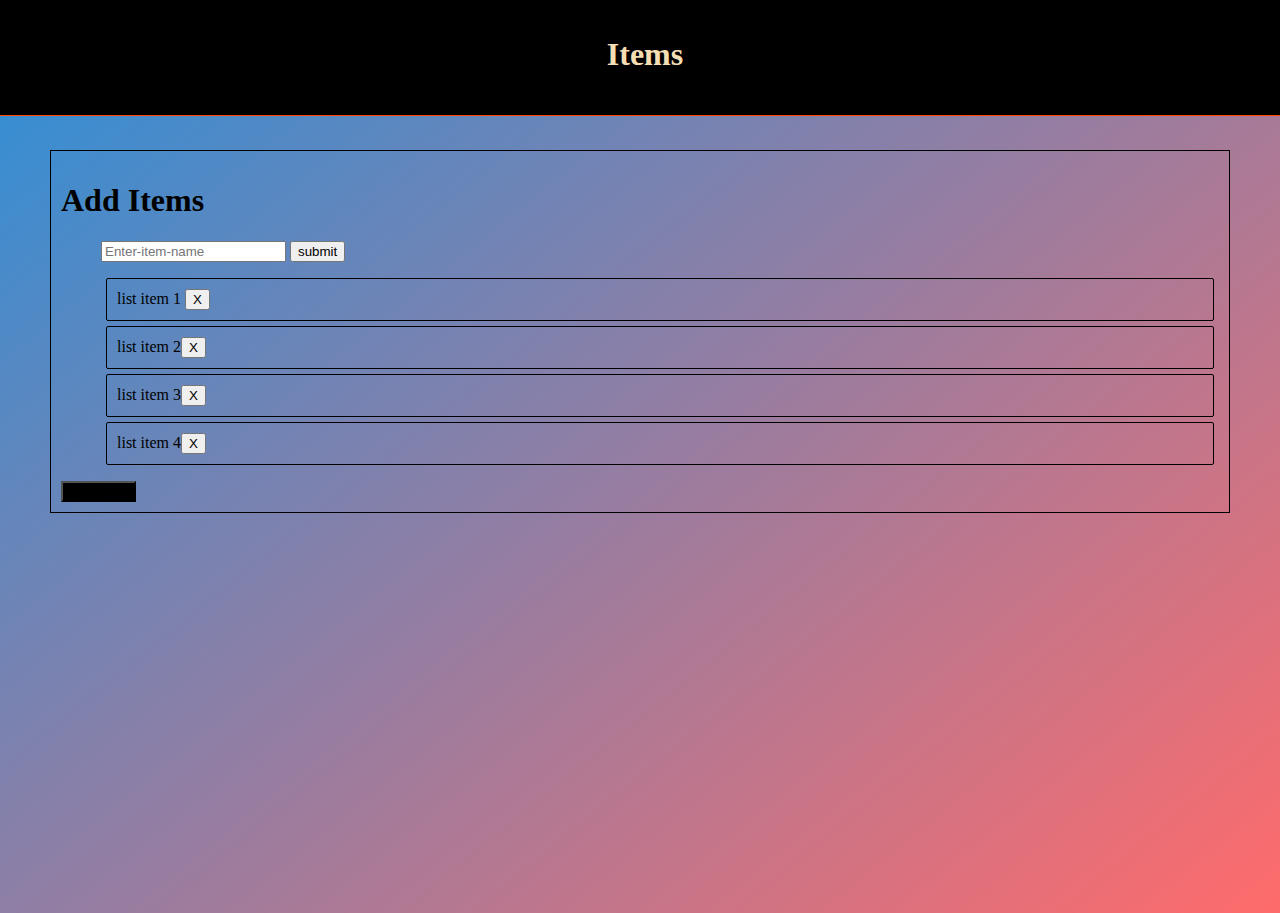
<file: js DOM/index.html>
<!DOCTYPE html>
<html>
    <head>
            <meta charset="UTF-8">
            <meta name="viewport" content="width=device-width, initial-scale=1.0">
            <meta http-equiv="X-UA-Compatible" content="ie=edge">
            <link rel="stylesheet" href="https://maxcdn.bootstrapcdn.com/bootstrap/4.0.0-beta/css/bootstrap.min.css" integrity="sha384-/Y6pD6FV/Vv2HJnA6t+vslU6fwYXjCFtcEpHbNJ0lyAFsXTsjBbfaDjzALeQsN6M" crossorigin="anonymous">
        <title> MY WEB</title>
        <style>
        body{
           background:linear-gradient(-39deg, #ff6b6b 0%, #2b90d9 100%); 
           margin:auto;
        }

        .container{
            border:black 1px solid;
            padding:10px;
            margin:50px;
            position:relative;
            top:100px;
        }

        #main-header{
            text-align: center;
            width:100%;
            margin-top:0px;
            color:wheat;
            display:block;
            border-bottom:orangered 1px solid;
            background-color:black;
            padding-top:15px;
            padding-left: 10px;
            padding-bottom: 20px;
            position: fixed;
            top:0px;
            left:0px;
            box-sizing: border-box;
            z-index: 2;
        }

        .list{
            padding:10px;
            margin:auto;
        }

        .group{
            padding:10px;
            list-style:none;
            border: black 1px solid;
            border-radius: 2px;
            margin:5px;
        }

        .butn{
            display:block;
            background-color:black;

        }

        #forms{
            padding-left: 40px;
        }
        
        </style>
    </head>

    <body>
        <header id="main-header">
            <h1 > Items</h1>
        </header>
        
        <div class="container">
            <h1 id="sub-heading">Add Items</h1>
            <form id="forms">
                <input  type="text" placeholder="Enter-item-name" required="required" class="text" id="item" >
                <input type="submit" required="required" class="btn btn-dark" value="submit" >
            </form>

            <ul id="list">
                <li class="group">list item 1 <button class="btn btn-danger btn-sm float-right">X</button></li>
                <li class="group">list item 2<button class="btn btn-danger btn-sm float-right">X</button></li>
                <li  class="group">list item 3<button class="btn btn-danger btn-sm float-right">X</button></li>
                <li class="group">list item 4<button class="btn btn-danger btn-sm float-right">X</button></li>
            </ul>

            <button class="btn btn-block butn">Click here </button>

        </div>
        <div style="margin-top:500px;"></div>
        <script src="dom.js"></script>
    </body>
</html>
</file>
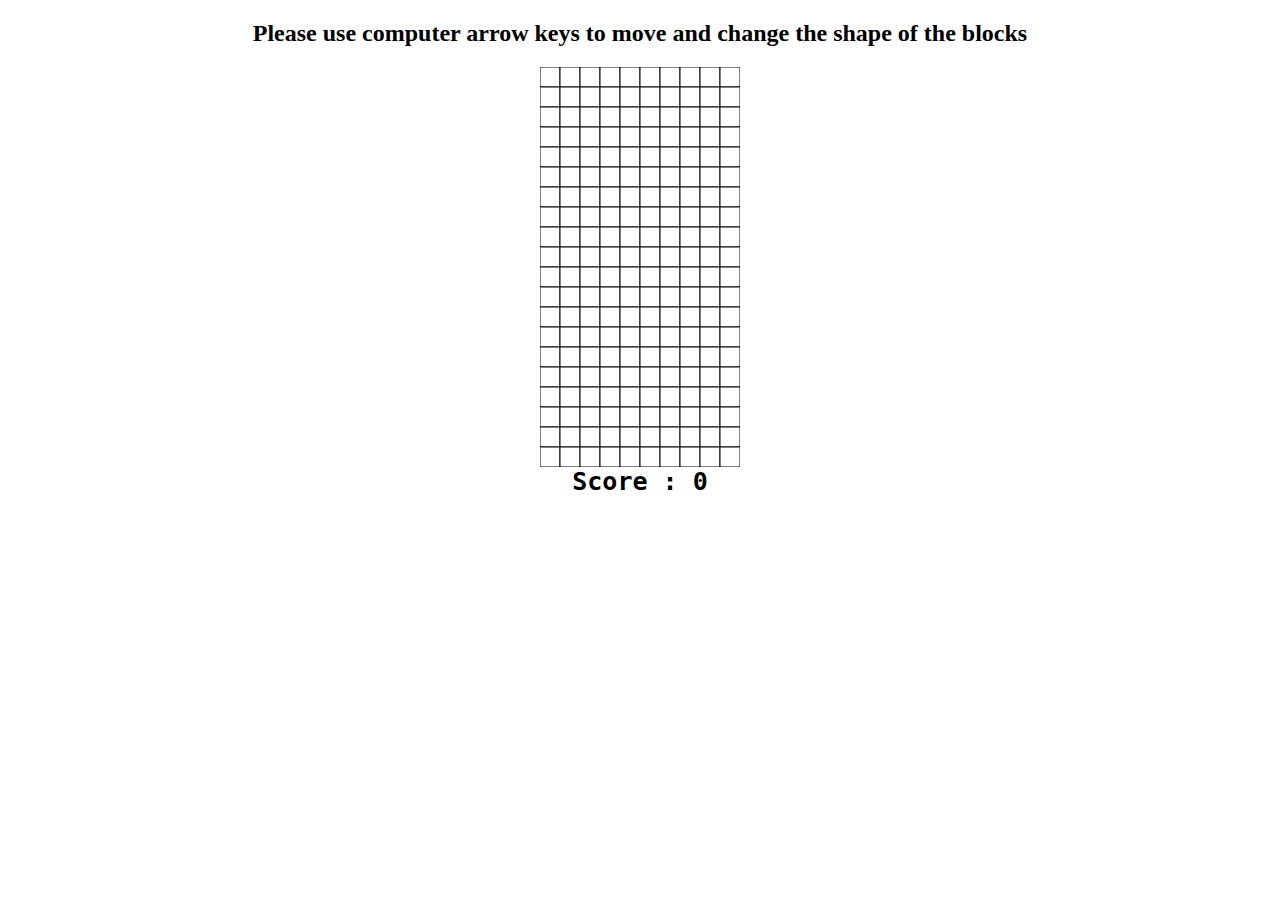
<file: Tetris-JavaScript-master/index.html>
<html>
<head>
    <title>Tetris Game JS</title>
    <style>
        #score{
            display: inline-block;
        }
        
        h2{
            margin:20px;
        }
        div{
            font-size: 25px;
            font-weight: bold;
            font-family: monospace;
            text-align: center;
        }
        canvas{
            display: block;
            margin:0 auto;
            /*color:rgb(255, 238, 0);*/
        }
    </style>
</head>
<body>
    
    <h2 style="text-align:center;"> Please use computer arrow keys to move and change the shape of the blocks</h2>

    <canvas id="tetris" width="200" height="400"></canvas>
    <div>
        Score : <div id="score">0</div>
    </div>
    <script src="tetrominoes.js"></script>
    <script src="tetris.js"></script>
</body>
</html>
</file>
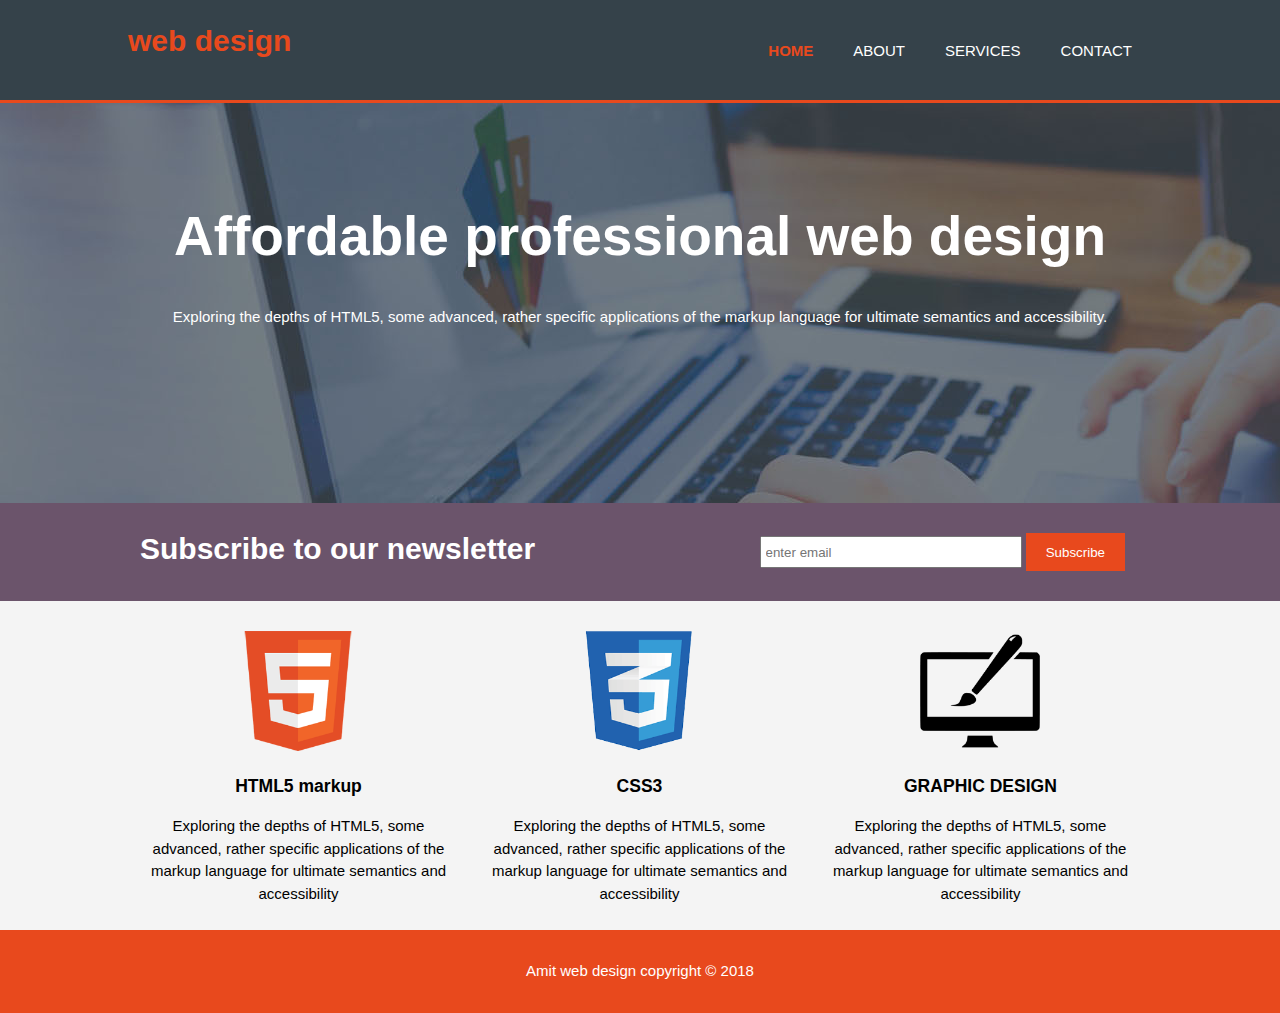
<file: website/index.html>
<!DOCTYPE html>
<html>
<head>
    <meta charset="utf-8">
    
<meta name="viewport" content="width=device-width, initial-scale=1.0">

    <title>MY FIRST WEBSITE</title>
    <link rel="stylesheet" href="style.css">
</head>
<body>
    <header>
         <div class="container">
            <div id="branding"> 
                <h1><span class="highlight">web design<span> </h1>
            </div>
            <nav>
                <ul>
                    <li class="current"><a href="#">HOME</a></li>
                    <li><a href="#">ABOUT</a></li>
                    <li><a href="#">SERVICES</a></li>
                    <li><a href="#">CONTACT</a></li>
                </ul>
            </nav>
         </div>

    </header>

    <section id="showcase">
        <div class="container">
            <h1>Affordable professional web design</h1>
            <p>Exploring the depths of HTML5, some advanced, rather specific applications of the markup language for ultimate semantics and accessibility.
            </p>
        </div>
    </section>

    <section id="newsletter">
        <div class="container">
            <h1>Subscribe to our newsletter</h1>
            <form >
                <input type="email" placeholder="enter email">
                <button type="submit" class="button1">Subscribe</button>
            </form>
        </div>
    </section>

    <section id="boxes">
        <div class="container">
            <div class="box">
                <img src="html.png">
                <h3>HTML5 markup</h3>
                <p>Exploring the depths of HTML5, some advanced, rather specific applications of the markup language for ultimate semantics and accessibility</p>    
            </div>

            <div class="box">
                    <img src="css.png">
                 <h3>CSS3</h3>
                <p>Exploring the depths of HTML5, some advanced, rather specific applications of the markup language for ultimate semantics and accessibility</p>    
            </div>

            <div class="box">
                    <img src="brush.png">
              <h3>GRAPHIC DESIGN</h3>
              <p>Exploring the depths of HTML5, some advanced, rather specific applications of the markup language for ultimate semantics and accessibility</p>    
            </div>
        </div>
    </section>

    <footer>
        <p>Amit web design copyright &copy; 2018</p>
    </footer>

</body>
</html>
</file>
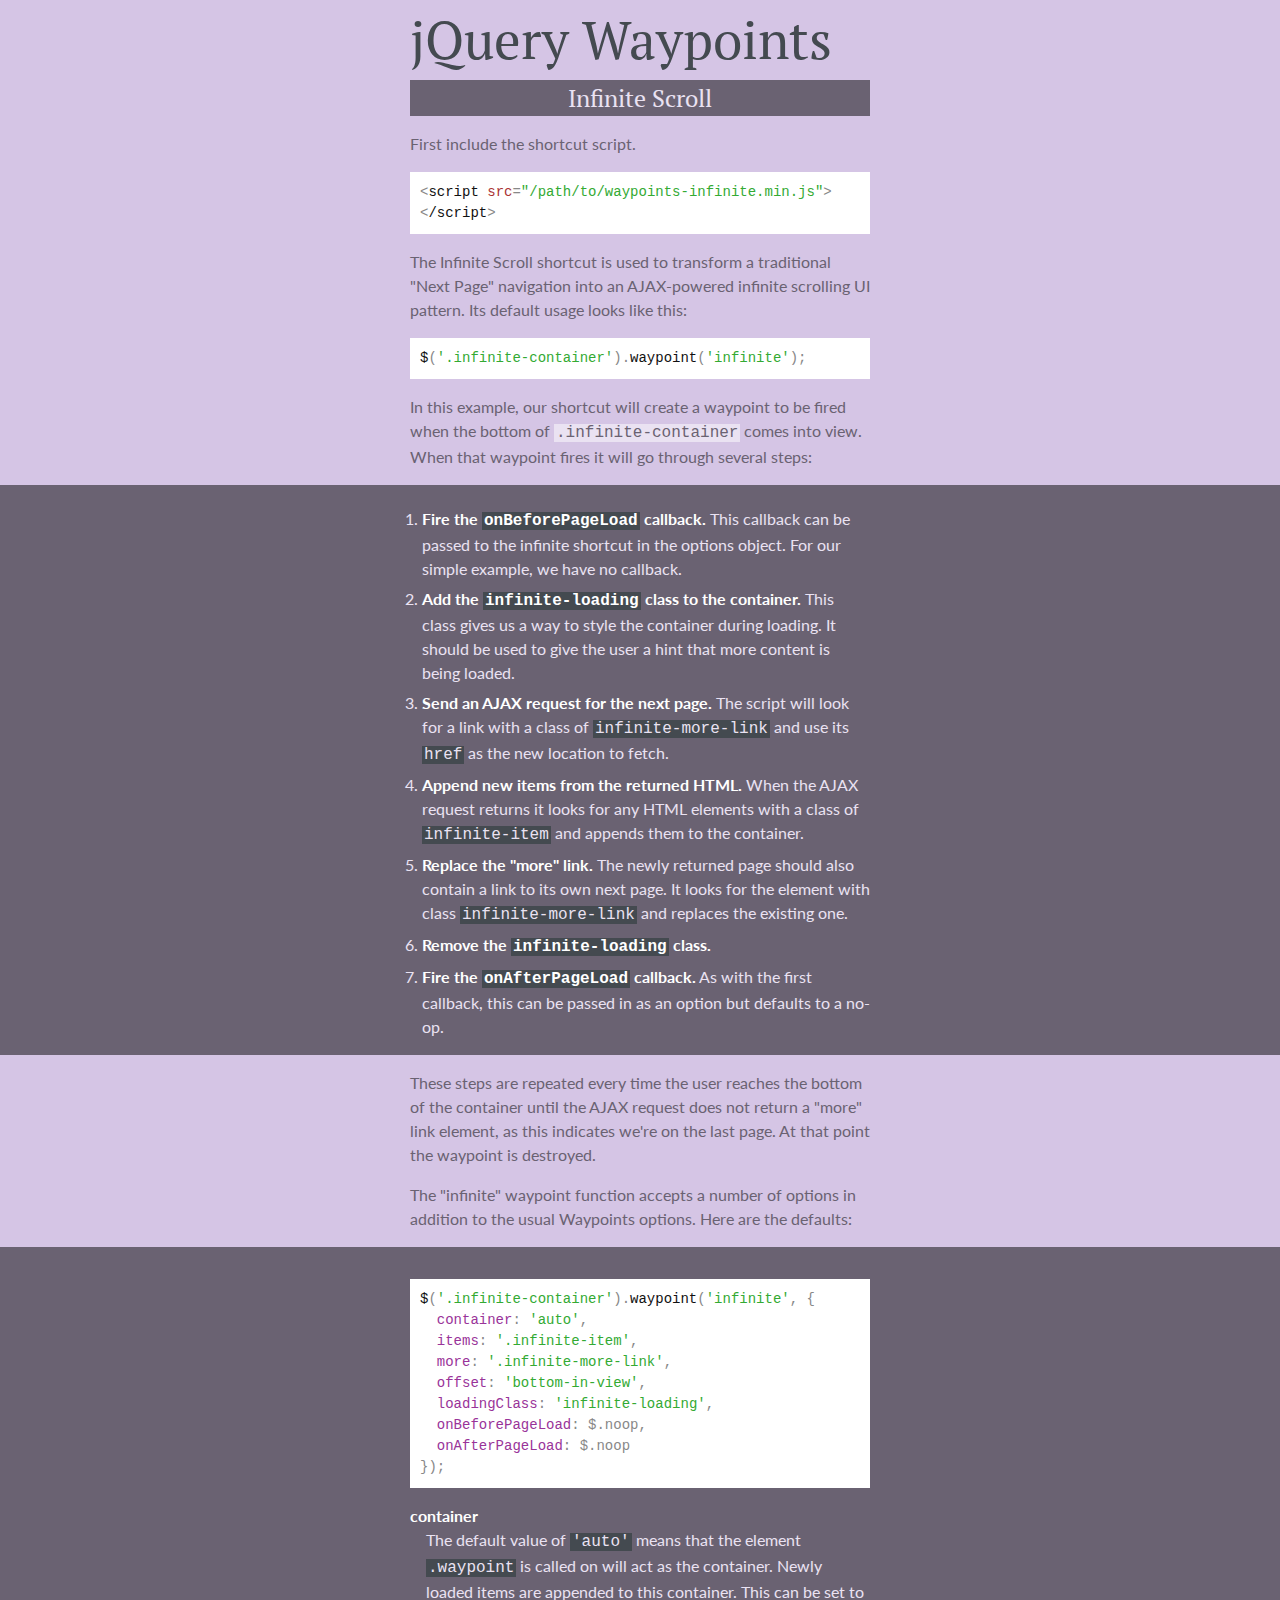
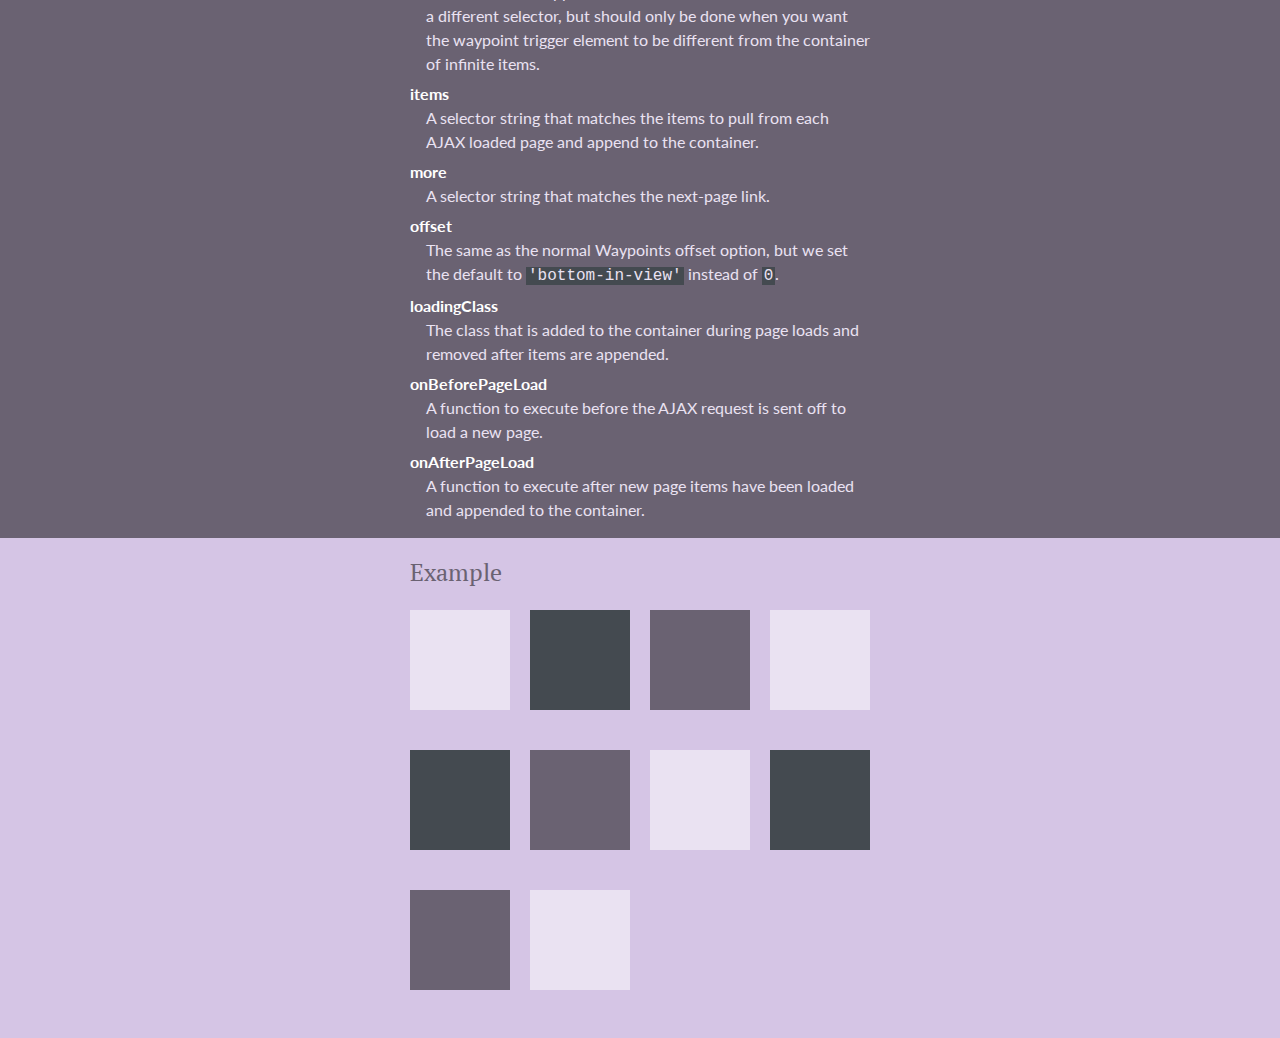
<file: vendor/jquery-waypoints/shortcuts/infinite-scroll/index.html>
<!DOCTYPE html>

<html lang="en-US">
<head>
  <meta http-equiv="content-type" content="text/html; charset=UTF-8">
  <title>jQuery Waypoints Infinite Shortcut</title>
  <meta name="description" content="A jQuery Waypoints shortcut extension for easier infinite scrolling">
  <meta name="viewport" content="width=480">

  <link href='http://fonts.googleapis.com/css?family=Ubuntu+Mono|Lato:400,700|PT+Serif:700' rel='stylesheet' type='text/css'>
  <style type="text/css">
    * {
      margin:0;
      padding:0;
    }

    body {
      font-size:16px;
      line-height:1.5;
      color:#6a6272;
      background:#d5c5e5;
      padding-bottom:16px;
      font-family:"Lato", sans-serif;
    }

    .inner {
      width:460px;
      padding:0 10px;
      margin:0 auto;
    }

    h1, h2, h3, h4 {
      font-family:"PT Serif", serif;
      font-weight:normal;
    }

    h1 {
      font-size:53px;
      color:#444a50;
    }

    h2 {
      text-align:center;
      background:#6a6272;
      color:#eae2f2;
      font-size:24px;
    }

    pre {
      white-space:pre-wrap;
      font-size:14px;
      background:#fff;
      padding:10px;
    }

    code {
      font-family:"Ubuntu Mono", monospace;
    }

    p, pre, ul, .example, dl {
      margin-top:16px;
    }

    h3 {
      font-size:24px;
    }

    ol {
      margin-left:12px;
    }

    li {
      margin-top:6px;
    }

    .steps {
      background:#6a6272;
      color:#eae2f2;
      padding:16px 0;
      margin-top:16px;
    }

    .options {
      background:#6a6272;
      color:#eae2f2;
      padding:16px 0;
      margin-top:16px;
    }

    dt {
      font-weight:bold;
      color:#fff;
      margin-top:6px;
    }

    dd {
      margin-left:16px;
    }

    .fn {
      color:#111;
    }
    .kw {
      color:#a33;
    }
    .str {
      color:#3a3;
    }
    .cm {
      color:#33a;
    }
    .key {
      color:#939;
    }

    p code, li code, dl code {
      padding:0 2px;
      background:#eae2f2;
    }

    .steps li code, .options dl code {
      background:#444a50;
    }

    .options strong, .steps strong {
      color:#fff;
    }

    pre code {
      color:#888;
    }

    .infinite-container {
      width:480px;
      margin-left:-20px;
      overflow:hidden;
      position:relative;
    }

    .infinite-container.infinite-loading:after {
      content:"Loading...";
      height:30px;
      line-height:30px;
      position:absolute;
      left:0;
      right:0;
      bottom:0;
      text-align:center;
      background:#6a6272;
      color:#eae2f2;
    }

    .infinite-item {
      float:left;
      width:100px;
      height:100px;
      background:#444a50;
      margin:20px 0 20px 20px;
    }
    .infinite-item:nth-child(3n) {
      background:#6a6272;
    }
    .infinite-item:nth-child(3n+1) {
      background:#eae2f2;
    }

    .infinite-more-link {
      visibility:hidden;
    }
  </style>
</head>
<body>

<div class="header inner">
  <h1>jQuery Waypoints</h1>
  <h2 class="my-sticky-element">Infinite Scroll</h2>
</div>

<div class="inner">
  <p>First include the shortcut script.</p>

  <pre><code>&lt;<span class="fn">script</span> <span class="kw">src</span>=<span class="str">"/path/to/waypoints-infinite.min.js"</span>&gt;&lt;<span class="fn">/script</span>&gt;</code></pre>

  <p>The Infinite Scroll shortcut is used to transform a traditional "Next Page" navigation into an AJAX-powered infinite scrolling UI pattern. Its default usage looks like this:</p>

  <pre><code><span class="fn">$</span>(<span class="str">'.infinite-container'</span>).<span class="fn">waypoint</span>(<span class="str">'infinite'</span>);</code></pre>

  <p>In this example, our shortcut will create a waypoint to be fired when the bottom of <code>.infinite-container</code> comes into view. When that waypoint fires it will go through several steps:</p>
</div>

<div class="steps">
  <div class="inner">
    <ol>
      <li><strong>Fire the <code>onBeforePageLoad</code> callback.</strong> This callback can be passed to the infinite shortcut in the options object. For our simple example, we have no callback.</li>
      <li><strong>Add the <code>infinite-loading</code> class to the container.</strong> This class gives us a way to style the container during loading. It should be used to give the user a hint that more content is being loaded.</li>
      <li><strong>Send an AJAX request for the next page.</strong> The script will look for a link with a class of <code>infinite-more-link</code> and use its <code>href</code> as the new location to fetch.</li>
      <li><strong>Append new items from the returned HTML.</strong> When the AJAX request returns it looks for any HTML elements with a class of <code>infinite-item</code> and appends them to the container.</li>
      <li><strong>Replace the "more" link.</strong> The newly returned page should also contain a link to its own next page. It looks for the element with class <code>infinite-more-link</code> and replaces the existing one.</li>
      <li><strong>Remove the <code>infinite-loading</code> class.</strong></li>
      <li><strong>Fire the <code>onAfterPageLoad</code> callback.</strong> As with the first callback, this can be passed in as an option but defaults to a no-op.</li>
    </ol>
  </div>
</div>

<div class="inner">
  <p>These steps are repeated every time the user reaches the bottom of the container until the AJAX request does not return a "more" link element, as this indicates we're on the last page. At that point the waypoint is destroyed.</p>

  <p>The "infinite" waypoint function accepts a number of options in addition to the usual Waypoints options. Here are the defaults:</p>
</div>

<div class="options">
  <div class="inner">
    <pre><code><span class="fn">$</span>(<span class="str">'.infinite-container'</span>).<span class="fn">waypoint</span>(<span class="str">'infinite'</span>, {
  <span class="key">container</span>: <span class="str">'auto'</span>,
  <span class="key">items</span>: <span class="str">'.infinite-item'</span>,
  <span class="key">more</span>: <span class="str">'.infinite-more-link'</span>,
  <span class="key">offset</span>: <span class="str">'bottom-in-view'</span>,
  <span class="key">loadingClass</span>: <span class="str">'infinite-loading'</span>,
  <span class="key">onBeforePageLoad</span>: $.noop,
  <span class="key">onAfterPageLoad</span>: $.noop
});</code></pre>

    <dl>
      <dt>container</dt>
      <dd>The default value of <code>'auto'</code> means that the element <code>.waypoint</code> is called on will act as the container. Newly loaded items are appended to this container. This can be set to a different selector, but should only be done when you want the waypoint trigger element to be different from the container of infinite items.</dd>
      <dt>items</dt>
      <dd>A selector string that matches the items to pull from each AJAX loaded page and append to the container.</dd>
      <dt>more</dt>
      <dd>A selector string that matches the next-page link.</dd>
      <dt>offset</dt>
      <dd>The same as the normal Waypoints offset option, but we set the default to <code>'bottom-in-view'</code> instead of <code>0</code>.</dd>
      <dt>loadingClass</dt>
      <dd>The class that is added to the container during page loads and removed after items are appended.</dd>
      <dt>onBeforePageLoad</dt>
      <dd>A function to execute before the AJAX request is sent off to load a new page.</dd>
      <dt>onAfterPageLoad</dt>
      <dd>A function to execute after new page items have been loaded and appended to the container.</dd>
    </dl>
  </div>
</div>

<div class="inner example">
  <h3>Example</h3>
  <div class="infinite-container">
    <div class="infinite-item"></div>
    <div class="infinite-item"></div>
    <div class="infinite-item"></div>
    <div class="infinite-item"></div>
    <div class="infinite-item"></div>
    <div class="infinite-item"></div>
    <div class="infinite-item"></div>
    <div class="infinite-item"></div>
    <div class="infinite-item"></div>
    <div class="infinite-item"></div>
  </div>

  <a href="." class="infinite-more-link">More</a>
</div>

<script src="http://ajax.googleapis.com/ajax/libs/jquery/1.8/jquery.min.js"></script>
<script src="../../waypoints.js"></script>
<script src="waypoints-infinite.js"></script>

<script type="text/javascript">
$(document).ready(function() {
  $('.infinite-container').waypoint('infinite');
});
</script>

</body>
</html>
</file>
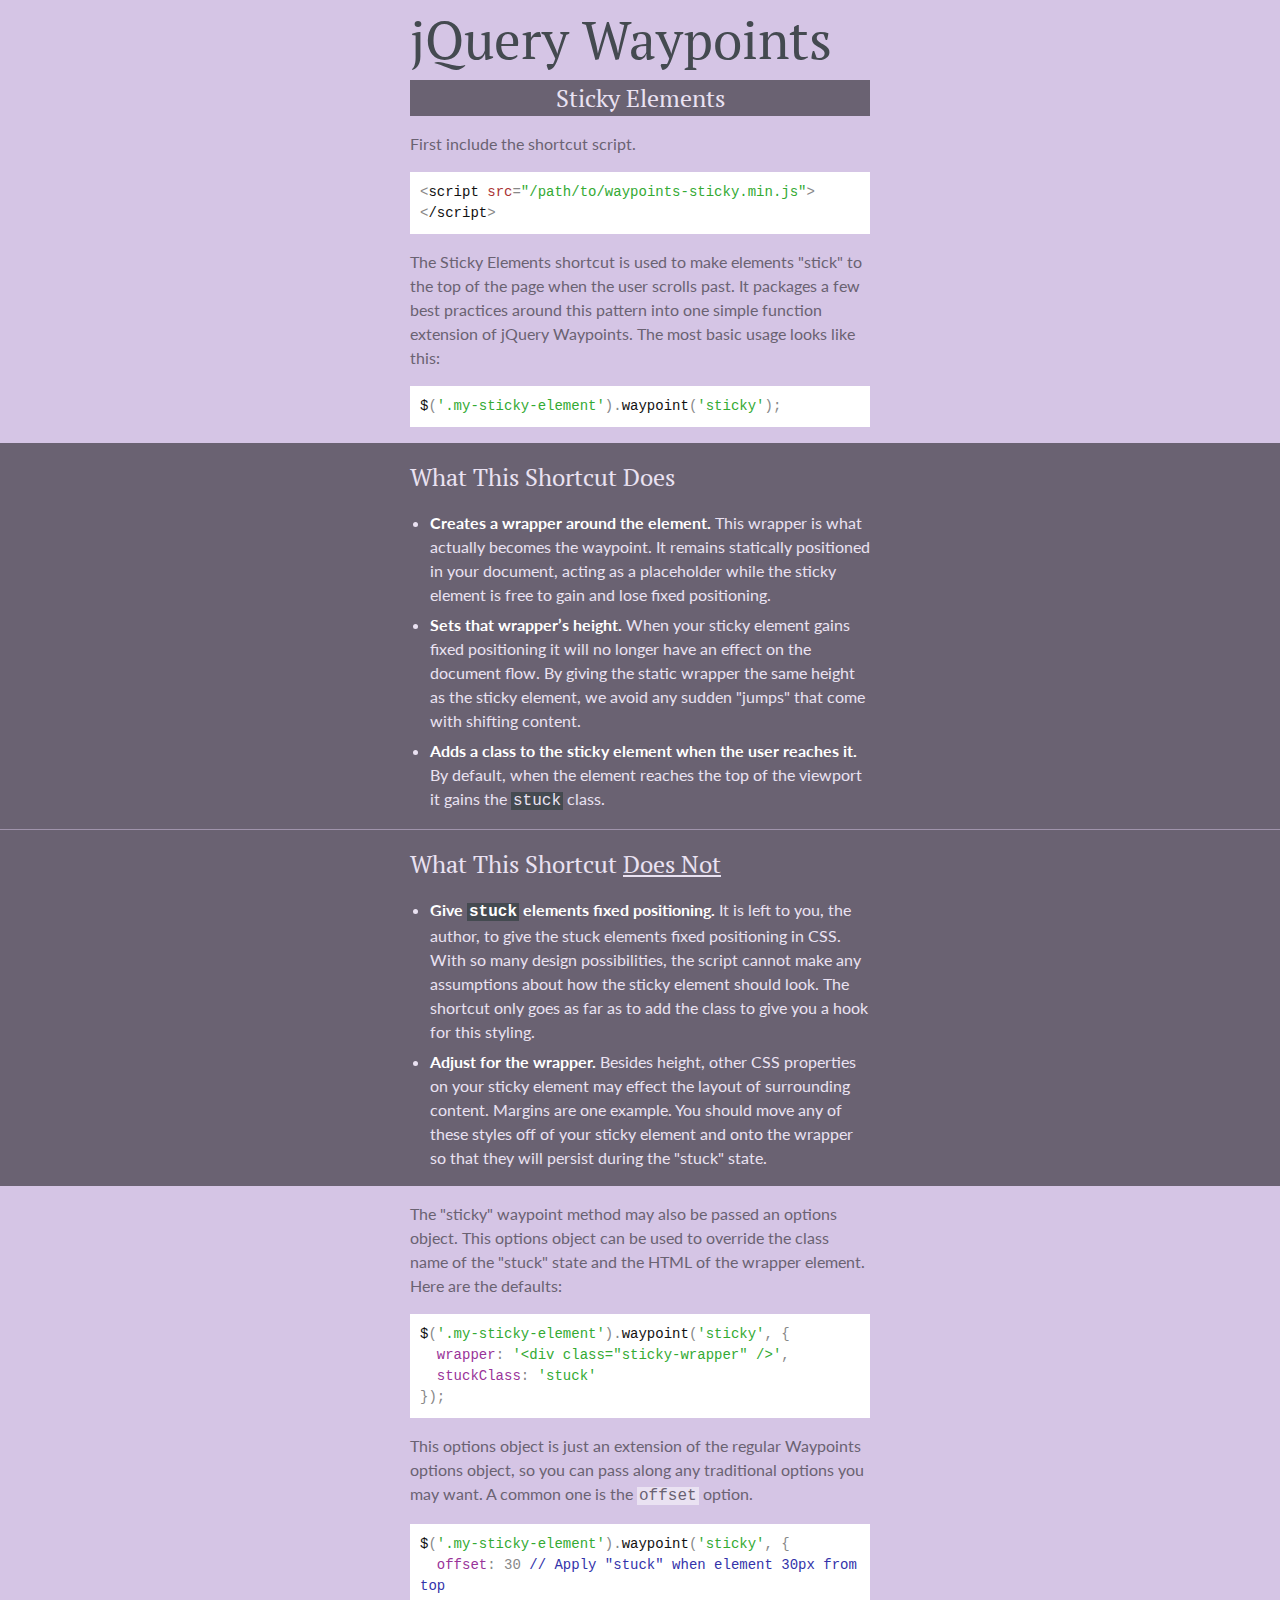
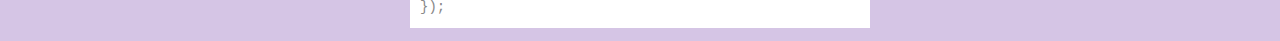
<file: vendor/jquery-waypoints/shortcuts/sticky-elements/index.html>
<!DOCTYPE html>

<html lang="en-US">
<head>
	<meta http-equiv="content-type" content="text/html; charset=UTF-8">
	<title>jQuery Waypoints Sticky Shortcut</title>
	<meta name="description" content="A jQuery Waypoints shortcut extension for easier sticky elements">
	<meta name="viewport" content="width=480">

	<link href='http://fonts.googleapis.com/css?family=Ubuntu+Mono|Lato:400,700|PT+Serif:700' rel='stylesheet' type='text/css'>
	<style type="text/css">
		* {
			margin:0;
			padding:0;
		}

		body {
			font-size:16px;
      line-height:1.5;
      color:#6a6272;
      background:#d5c5e5;
      padding-bottom:16px;
      font-family:"Lato", sans-serif;
		}

		.inner {
			width:460px;
			padding:0 10px;
			margin:0 auto;
		}

		h1, h2, h3, h4 {
      font-family:"PT Serif", serif;
      font-weight:normal;
    }

		h1 {
			font-size:53px;
      color:#444a50;
		}

		h2.my-sticky-element {
			text-align:center;
			background:#6a6272;
      color:#eae2f2;
			width:460px;
			margin:0 auto;
			font-size:24px;
		}

		.my-sticky-element.stuck {
			position:fixed;
			top:0;
			box-shadow:0 2px 4px rgba(0, 0, 0, .3);
		}

		pre {
      white-space:pre-wrap;
      font-size:14px;
      background:#fff;
      padding:10px;
    }

    code {
      font-family:"Ubuntu Mono", monospace;
    }

		p, pre, ul {
			margin-top:16px;
		}

		h3 {
			font-size:24px;
		}

		ul {
			margin-left:20px;
		}

		li {
			margin-top:6px;
		}

		strong {
			color:#fff;
		}

		.does {
			background:#6a6272;
      color:#eae2f2;
			padding:16px 0;
			margin-top:16px;
		}

		.does-not {
			background:#6a6272;
      color:#eae2f2;
			padding:16px 0;
			border-top:1px solid #9f93ab;
		}

		.does-not h3 em {
			font-style:normal;
			text-decoration:underline;
		}

		.fn {
      color:#111;
    }
    .kw {
      color:#a33;
    }
    .str {
      color:#3a3;
    }
    .cm {
      color:#33a;
    }
    .key {
      color:#939;
    }

    pre code {
    	color:#888;
    }

    p code, li code {
    	padding:0 2px;
    }
    p code {
    	background:#eae2f2;
    }
    li code {
    	background:#444a50;
    }
	</style>
</head>
<body>

<div class="header inner">
	<h1>jQuery Waypoints</h1>
	<h2 class="my-sticky-element">Sticky Elements</h2>
</div>

<div class="inner">
	<p>First include the shortcut script.</p>

	<pre><code>&lt;<span class="fn">script</span> <span class="kw">src</span>=<span class="str">"/path/to/waypoints-sticky.min.js"</span>&gt;&lt;<span class="fn">/script</span>&gt;</code></pre>

	<p>The Sticky Elements shortcut is used to make elements "stick" to the top of the page when the user scrolls past. It packages a few best practices around this pattern into one simple function extension of jQuery Waypoints. The most basic usage looks like this:</p>

	<pre><code><span class="fn">$</span>(<span class="str">'.my-sticky-element'</span>).<span class="fn">waypoint</span>(<span class="str">'sticky'</span>);</code></pre>
</div>

<div class="does">
	<div class="inner">
		<h3>What This Shortcut Does</h3>

		<ul>
			<li><strong>Creates a wrapper around the element.</strong> This wrapper is what actually becomes the waypoint. It remains statically positioned in your document, acting as a placeholder while the sticky element is free to gain and lose fixed positioning.</li>
			<li><strong>Sets that wrapper&rsquo;s height.</strong> When your sticky element gains fixed positioning it will no longer have an effect on the document flow. By giving the static wrapper the same height as the sticky element, we avoid any sudden "jumps" that come with shifting content.</li>
			<li><strong>Adds a class to the sticky element when the user reaches it.</strong> By default, when the element reaches the top of the viewport it gains the <code>stuck</code> class.</li>
		</ul>
	</div>
</div>

<div class="does-not">
	<div class="inner">
		<h3>What This Shortcut <em>Does Not</em></h3>

		<ul>
			<li><strong>Give <code>stuck</code> elements fixed positioning.</strong> It is left to you, the author, to give the stuck elements fixed positioning in CSS. With so many design possibilities, the script cannot make any assumptions about how the sticky element should look. The shortcut only goes as far as to add the class to give you a hook for this styling.</li>
			<li><strong>Adjust for the wrapper.</strong> Besides height, other CSS properties on your sticky element may effect the layout of surrounding content. Margins are one example. You should move any of these styles off of your sticky element and onto the wrapper so that they will persist during the "stuck" state.</li>
		</ul>
	</div>
</div>

<div class="inner">
	<p>The "sticky" waypoint method may also be passed an options object. This options object can be used to override the class name of the "stuck" state and the HTML of the wrapper element. Here are the defaults:</p>

	<pre><code><span class="fn">$</span>(<span class="str">'.my-sticky-element'</span>).<span class="fn">waypoint</span>(<span class="str">'sticky'</span>, {
  <span class="key">wrapper</span>: <span class="str">'&lt;div class="sticky-wrapper" /&gt;'</span>,
  <span class="key">stuckClass</span>: <span class="str">'stuck'</span>
});</code></pre>

	<p>This options object is just an extension of the regular Waypoints options object, so you can pass along any traditional options you may want. A common one is the <code>offset</code> option.</p>

	<pre><code><span class="fn">$</span>(<span class="str">'.my-sticky-element'</span>).<span class="fn">waypoint</span>(<span class="str">'sticky'</span>, {
  <span class="key">offset</span>: 30 <span class="cm">// Apply "stuck" when element 30px from top</span>
});</code></pre>
</div>

<script src="http://ajax.googleapis.com/ajax/libs/jquery/1.8/jquery.min.js"></script>
<script src="../../waypoints.js"></script>
<script src="waypoints-sticky.js"></script>

<script type="text/javascript">
$(document).ready(function() {
	$('.my-sticky-element').waypoint('sticky');
});
</script>

</body>
</html>
</file>
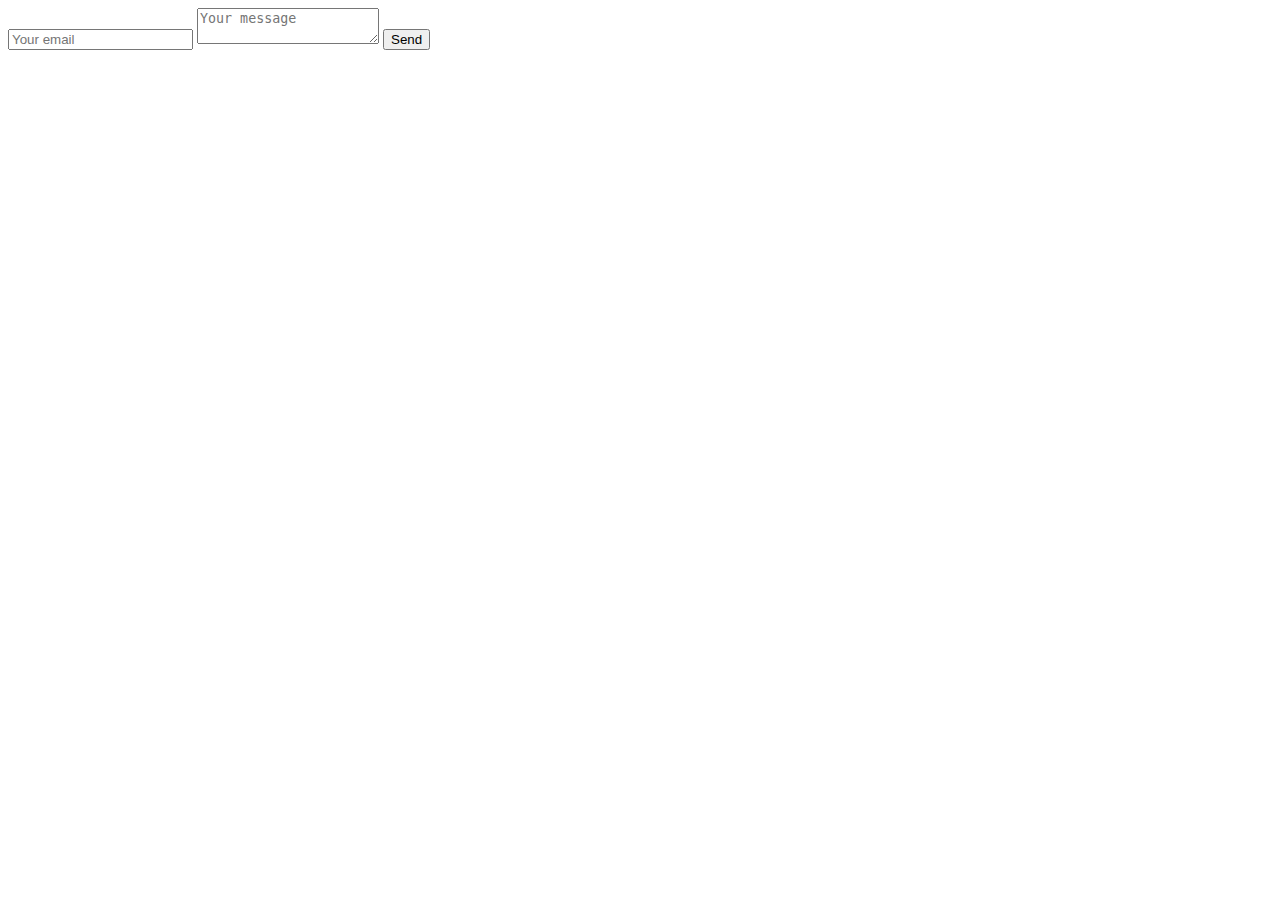
<file: email.html>
<!DOCTYPE html>
<html>
<head>
    <meta charset="utf-8" />
    <meta http-equiv="X-UA-Compatible" content="IE=edge">
    <title>Page Title</title>
    <meta name="viewport" content="width=device-width, initial-scale=1">
    <script
			  src="https://code.jquery.com/jquery-3.3.1.js"
			  integrity="sha256-2Kok7MbOyxpgUVvAk/HJ2jigOSYS2auK4Pfzbm7uH60="
              crossorigin="anonymous"></script>
              
    <script src="alertify.js"></script>
    <script src="alertify.min.js"></script>
    <script type="text/javascript">
    </script>
<body>

    
        <form method="POST" action="https://formspree.io/aks749248@gmail.com">
            <input name="email" placeholder="Your email" type="email">
            <textarea name="message" placeholder="Your message"></textarea>
            <button type="submit">Send</button>
          </form> 
            
</body>
</html>
</file>
<file: website/style.css>
body{
    /*font-family: Arial, Helvetica, sans-serif;
    font-size: 15px;
    line-height: 1.5em;
*/
    font: 15px/ 1.5em Arial, Helvetica, sans-serif;
    padding:0;
    margin:0;
    background-color: #f4f4f4;
}

/*global*/
.container{
    width:80%;
    margin:auto;
    overflow:hidden;
}

ul{
    /*by default list have padding and margin*/
   margin:0;
   padding:0;
}

button{
    height:38px;
    background: #e8491d;
    border:0;
    padding:0 20px 0 20px;
    color:white;
}

/*header*/
header{
    background-color: #35424a;
    color:#ffffff;
    padding-top: 30px;
    min-height: 70px;
    border-bottom: #e8491d 3px solid;
}

header a{
    color:#ffffff;
    list-style: none;
    text-decoration: none;
    text-transform: uppercase;
    font-size:15px;

}


header li{
    display:inline;
    float: left;
    padding:0 20px 0 20px;
   
}

header #branding{
    float: left;
}

header #branding h1{
    margin:0;
}

header nav{
    float: right;
    margin-top:10px;
}

header .highlight, header .current a{
    color:#e8491d;
    font-weight: bold;
}

header a:hover{
    color:#cccccc;
    font-weight: bold;
    font-size: 25px;
}

/*shwcase*/
#showcase{
    min-height: 400px;
    /*0 is x-axis and -400 to move along y axis */
    background: url('showcase.jpg') no-repeat 0 -400px;
    text-align: center;
    color:white;
}

#showcase h1{
    margin-top:100px;
    font-size: 55px;
    line-height: 1.2em;
}

#showcase p{
    font-size: 15px;

}

#newsletter{
    padding:15px;
    color:white;
    background: #6b546b;
}

#newsletter h1{
    float: left;

}

#newsletter form{
    float: right;
    margin:15px;
}

#newsletter input[type="email"]{
    padding:4px;
     height:20px;
     width:250px;
}

/*boxes*/
#boxes{
    margin-top:20px;
}

#boxes .box{
    width:33.3%;
    text-align: center;
    float:left;
    padding:10px;
    box-sizing: border-box;
}

#boxes .box img{
    width:120px;
}

footer{
    text-align: center;
    background-color:#e8491d;
    color:white;
    padding:15px;
}

@media(max-width :768px){
    header nav, header nav li, header #branding, #newsletter h1{
        float:none;
        width:100%;
       text-align: center;
    }

    header{
        padding-bottom:25px;
    }

    #newsletter form input[type="email"]{
       width: 150px;
    }

    #boxes .box{
        float:none;
        width:100%;
    }
}
</file>
